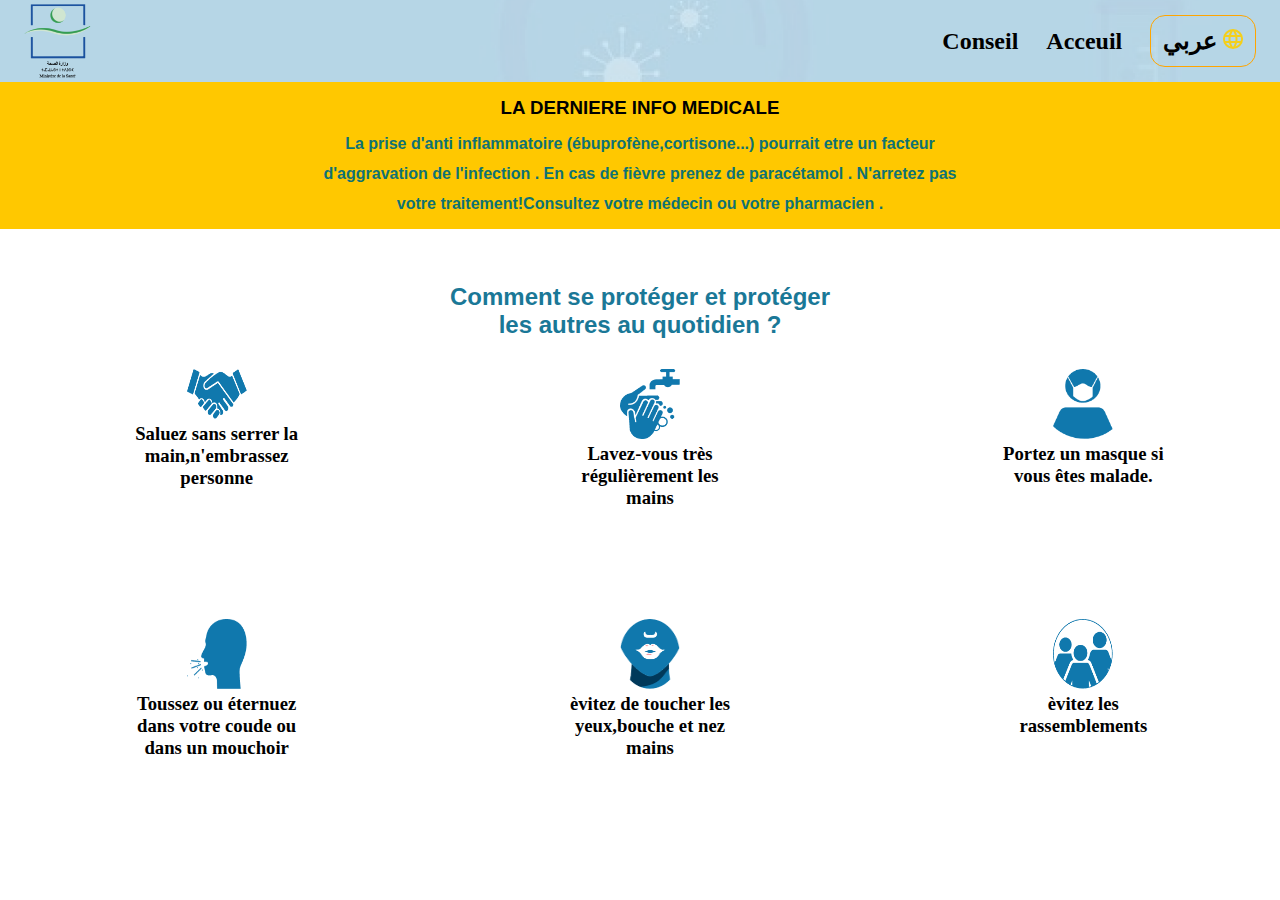
<file: brief/brief.html>
<!DOCTYPE html>
<html lang="en">
<head>
    <meta charset="UTF-8">
    <meta http-equiv="X-UA-Compatible" content="IE=edge">
    <meta name="viewport" content="width=device-width, initial-scale=1.0">
    <title>page</title>
    <link rel="stylesheet" href="briefstyle.css"/>
</head>

    
<body>
    <div class="navbar">
        <img class ="navbarLogo" src="./Assets/png/logo__sante-57.png" alt=""/>
        <div class="navbarList">
            <a class="navbarListLink" href="#">Conseil</a>
            <a class="navbarListLink" href="#">Acceuil</a>
            <a class="navbarListLink Lang" href="#">عربي <img src="./Assets/SVG/Icon material-language.svg " alt=""/></a>
        </div>
    </div>
    <div class="yellowBar">
        <h3 class="titleHeading">LA DERNIERE INFO MEDICALE</h3>
        <p class="Description">La prise d'anti inflammatoire (ébuprofène,cortisone...) pourrait etre un facteur 
            d'aggravation de l'infection . En cas de fièvre prenez de paracétamol .
            N'arretez pas votre traitement!Consultez votre médecin ou votre pharmacien .
        </p>
    </div>
   
    <div>
        <br/>
        <br/>
        <br/>
        <h2 class="title-question">Comment se protéger et protéger<br> les autres au quotidien ?</h2>
    </div>

    <div class="symptome">
        <div>
            <img class="img1" src="./Assets/png/Calque -5.png" alt="" width="60" height="50">
            <h3>Saluez sans serrer la<br> main,n'embrassez<br> personne</h3>
        </div>
        <div>
            <img class="img2"  src="./Assets/png/Calque -4.png" alt="" width="60" height="70">
            <h3>Lavez-vous très<br> régulièrement les<br>mains</h3>
        </div>
        <div>
            <img class="img3"  src="./Assets/png/Calque -3.png" alt="" width="60" height="70">
            <h3>Portez un masque si <br>vous êtes malade. </h3>
        </div>
        <div>
            <img class="img4"  src="./Assets/png/cough-svgrepo-com-1.png" alt="" width="60" height="70">
        
            <h3>Toussez ou éternuez<br>dans votre coude ou <br>dans un mouchoir </h3>
        </div>

        <div>
            <img class="img5"  src="./Assets/png/Fichier -1.png" alt="" width="60" height="70">
            <h3>èvitez de toucher les <br>yeux,bouche et nez <br>mains</h3>
        </div>

        <div>
            <img class="img6"  src="./Assets/png/Calque -17.png" alt="" width="60" height="70">
            <h3>èvitez les <br>rassemblements</h3>
        </div>

    </div>
</file>
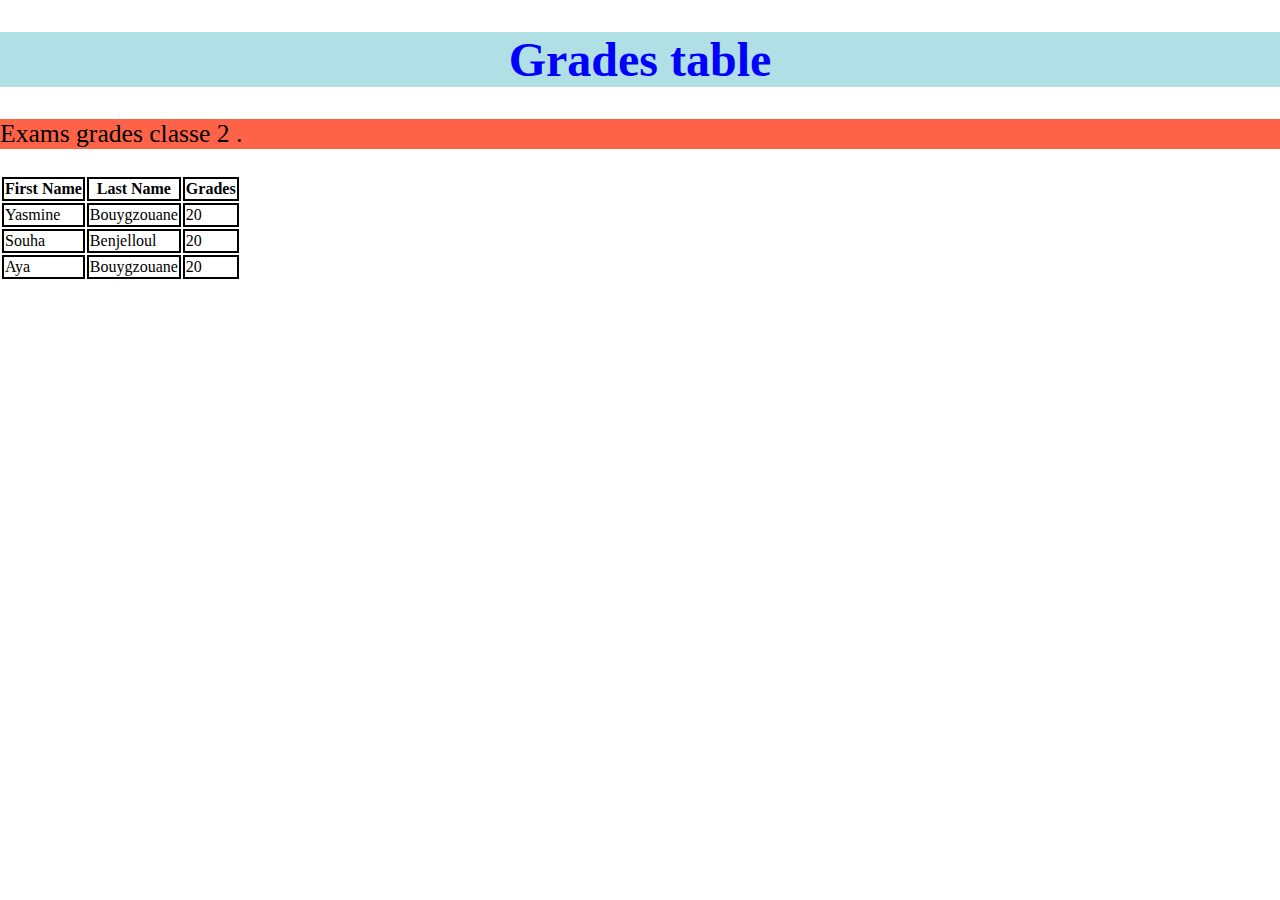
<file: html/tab.html>
<!DOCTYPE html>
<html lang="en">
<head>
  <meta charset="UTF-a">
  <meta http-equiv="X-UA-compatible"content="IE-edge"
  <meta name="viewport"content="width=device-width,initial-scale=1">
  <link rel="stylesheet" type="text/css" media="screen" href="style.css"/>
  <title>Students Grades  </title>
  <style> 
     tab,tr,td,th {
      border: 2px solid rgb(0, 0, 0);    
     }
    
  </style>
</head>
<body> 
<h1 style="background-color:powderblue;font-size:300%;text-align:center;color: blue;">Grades table </h1>
<p style="background-color:tomato;font-size:160%;">Exams grades classe 2 .</p>


</body>
<table> 

    <tr>
        <th>
           First Name
        </th>
        <th>
            Last Name
        </th>
        <th>
            Grades
        </th>
    </tr>
    <tr> 
        <td>
            Yasmine
        </td>
        <td>
            Bouygzouane
        </td>
        <td>
            20
        </td>
    </tr>
    <tr>
        <td>
            Souha
        </td>
        <td>
            Benjelloul
        </td>
        <td>
            20
        </td>
    </tr>
    <tr> 
        <td>
            Aya
        </td>
        <td>
            Bouygzouane
        </td>
        <td>
            20
        </td>
    </tr>

</table>
</file>
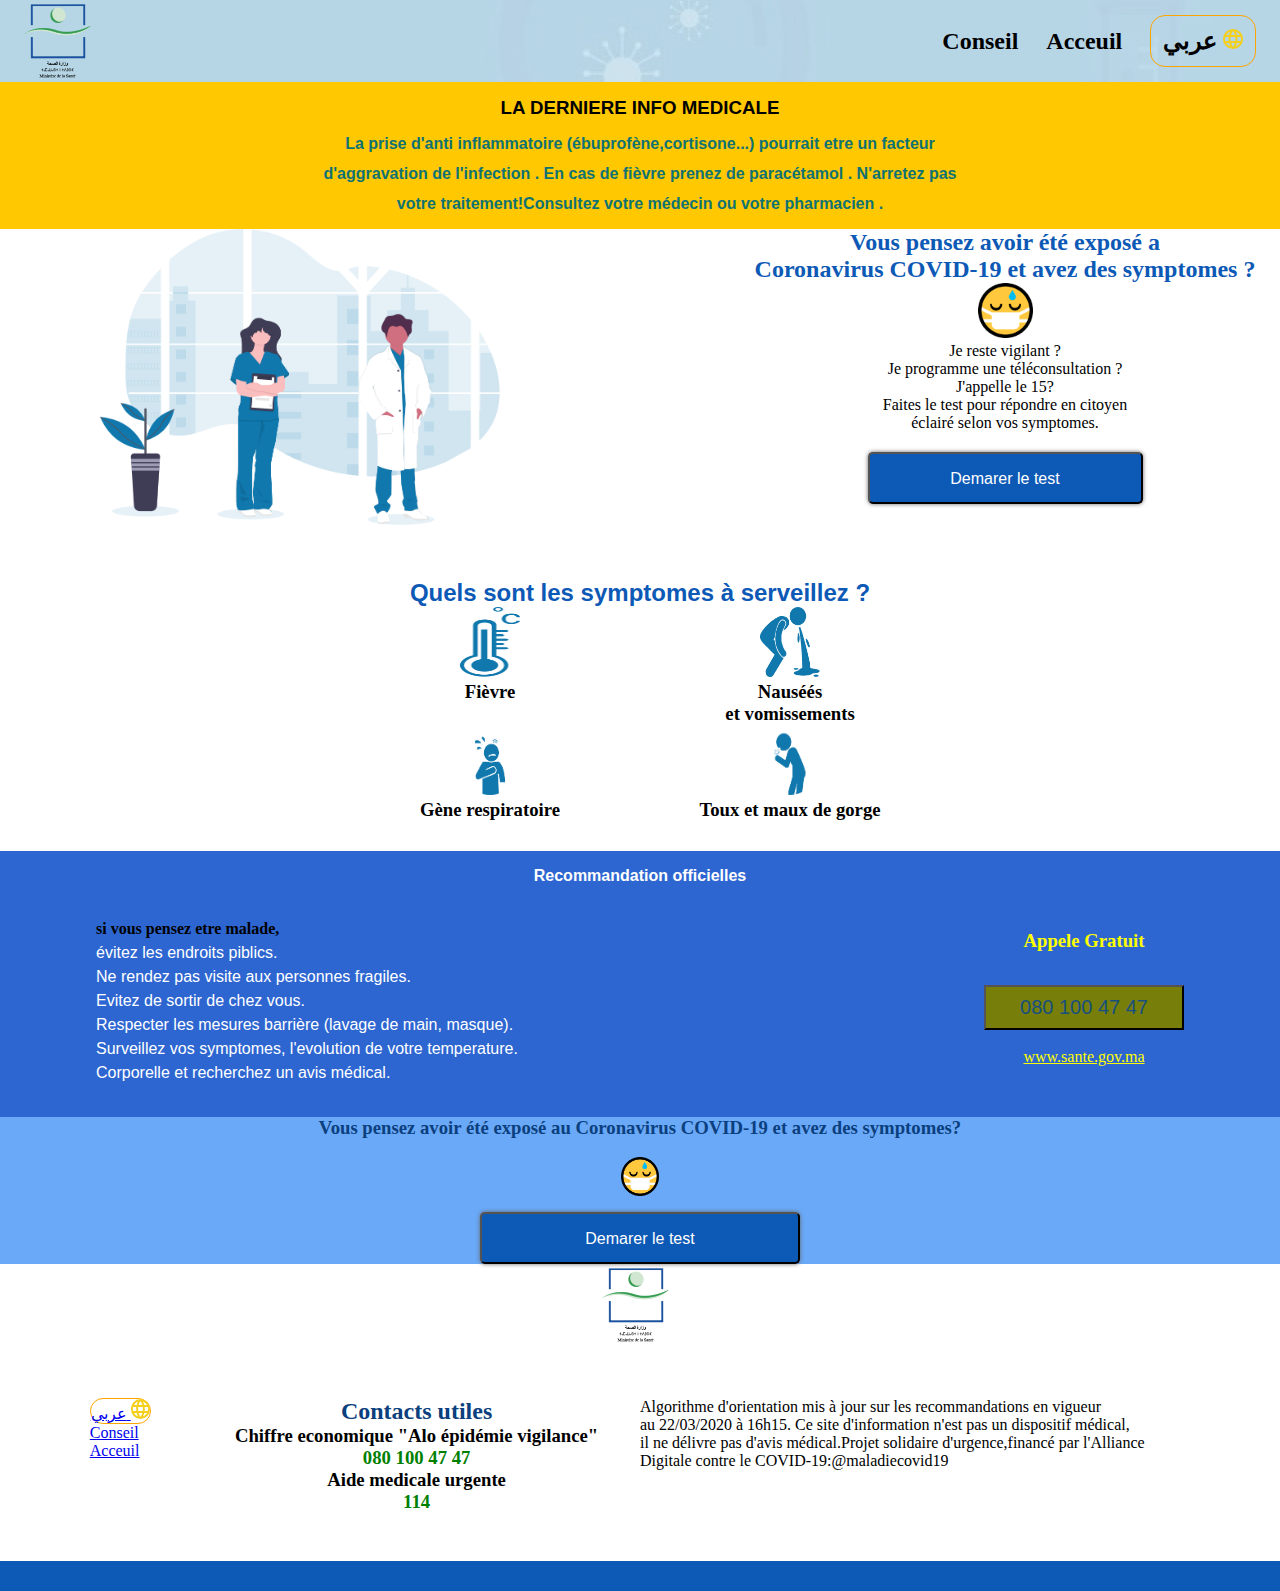
<file: page3/index1.html>
<!DOCTYPE html>
<html lang="en">
<head>
    <meta charset="UTF-8">
    <meta http-equiv="X-UA-Compatible" content="IE=edge">
    <meta name="viewport" content="width=device-width, initial-scale=1.0">
    <title>page</title>
    <link rel="stylesheet" href="style1.css"/>
</head>
<body>
    <div class="navbar">
        <img class ="navbarLogo" src="./Assets/png/logo__sante-57.png" alt=""/>
        <div class="navbarList">
            <a class="navbarListLink" href="#">Conseil</a>
            <a class="navbarListLink" href="#">Acceuil</a>
            <a class="navbarListLink Lang" href="#">عربي <img src="./Assets/SVG/Icon material-language.svg " alt=""/></a>
        </div>
    </div>
    <div class="yellowBar">
        <h3 class="titleHeading">LA DERNIERE INFO MEDICALE</h3>
        <p class="Description">La prise d'anti inflammatoire (ébuprofène,cortisone...) pourrait etre un facteur 
            d'aggravation de l'infection . En cas de fièvre prenez de paracétamol .
            N'arretez pas votre traitement!Consultez votre médecin ou votre pharmacien .
        </p>
    </div>
    <div class="test">
        <img src="./Assets/png/Group_80.png" alt="ph" width="400px" >
        <div class="paratest">
            <h2 class="title"> Vous pensez avoir été exposé a <br>
                 Coronavirus COVID-19 et avez des symptomes ?</h2>
            <img src="./Assets/png/1f637.png" alt="photo" width="10%" >
            <p class="details"> 
                Je reste vigilant ?<br>
                Je programme une téléconsultation ?<br>
                J'appelle le 15?<br>
                Faites le test pour répondre en citoyen<br>
                éclairé selon vos symptomes.
            </p>
            <button class="butn">Demarer le test</button>
        </div>
    </div>
    <div>
        <br/>
        <br/>
        <br/>
        <h2 class="title-question"> Quels sont les symptomes à serveillez ?</h2>
    </div>

    <div class="symptome">
        <div>
            <img class="img img-1" src="./Assets/png/Path_871.png" alt="" width="60" height="70">
            <h3>Fièvre</h3>
        </div>
        <div>
            <img class="img 2"  src="./Assets/png/Calque -14.png" alt="" width="60" height="70">
            <h3>Nauséés <br> et vomissements </h3>
        </div>
        <div>
            <img class="img 3"  src="./Assets/png/Calque -13.png" alt="" width="60" height="70">
            <h3>Gène respiratoire</h3>
        </div>
        <div>
            <img class="img 4"  src="./Assets/png/Calque -9.png" alt="" width="60" height="70">
            <h3>Toux et maux de gorge</h3>
        </div>
    </div>
    <div>
        <h4 class="phrase-blue"> Recommandation officielles </h4>
     </div>
     <div class="two-sides">
        <div class="left-side">
            <h4 class="title-left">si vous pensez etre malade,</h4>
            <p class="conseils">évitez les endroits piblics.
                <br> Ne rendez pas visite aux personnes fragiles.
            <br>Evitez de sortir de chez vous.
            <br>Respecter les mesures barrière (lavage de main, masque).
            <br>Surveillez vos symptomes, l'evolution de votre temperature.
            <br>Corporelle et recherchez un avis médical.
            </p>
        </div>
        <div class="right-side">
            <h3 class="title-right">Appele Gratuit</h3>
            <button class="numéro">080 100 47 47</button>
            <a  class="lien" href="liensante">www.sante.gov.ma</a>
        </div>
     </div>
     <div class="littleBar">
        <h3 class="titleBar">Vous pensez avoir été exposé au Coronavirus COVID-19 et avez des symptomes?</h3>
        <img class="imgBar" src="./Assets/png/1f637.png" alt="photo" width="3%" >
        <button class="butn1">Demarer le test</button>
     </div>
     <div class ="logoBar">
        <img class="Logo" src="./Assets/png/logo__sante-57.png" alt=""/>
     </div>
     <div class="bottombar">
        <div class="firs">
            <div class="leftbar">
                <a class="leftbarLink Rang" href="#">عربي <img src="./Assets/SVG/Icon material-language.svg " alt="" /></a>
                <a class="leftbarLink" href="#">Conseil</a>
                <a class="leftbarLink" href="#">Acceuil</a>
            </div>
            <div class="centerbar">
                    <h2 class="title-center">Contacts utiles</h2>
                    <h3 class="title-center2">Chiffre economique "Alo épidémie vigilance"</h3>
                    <h3 class="numero2">080 100 47 47</h3>
                    <h3 class="title-center2">Aide medicale urgente</h3>
                    <h3 class="numero2">114</h3>
            </div>
        </div>
       
        <div class="rightbar">
            <P class="discrip">Algorithme d'orientation mis à jour sur les recommandations en vigueur<br>
            au 22/03/2020 à 16h15. Ce site d'information n'est pas un dispositif médical,<br>
        il ne délivre pas d'avis médical.Projet solidaire d'urgence,financé par l'Alliance <br>
        Digitale contre le COVID-19:@maladiecovid19</P>
        </div>

     </div>
     <div class="bleu"></div>
</body>   

</html>
</file>
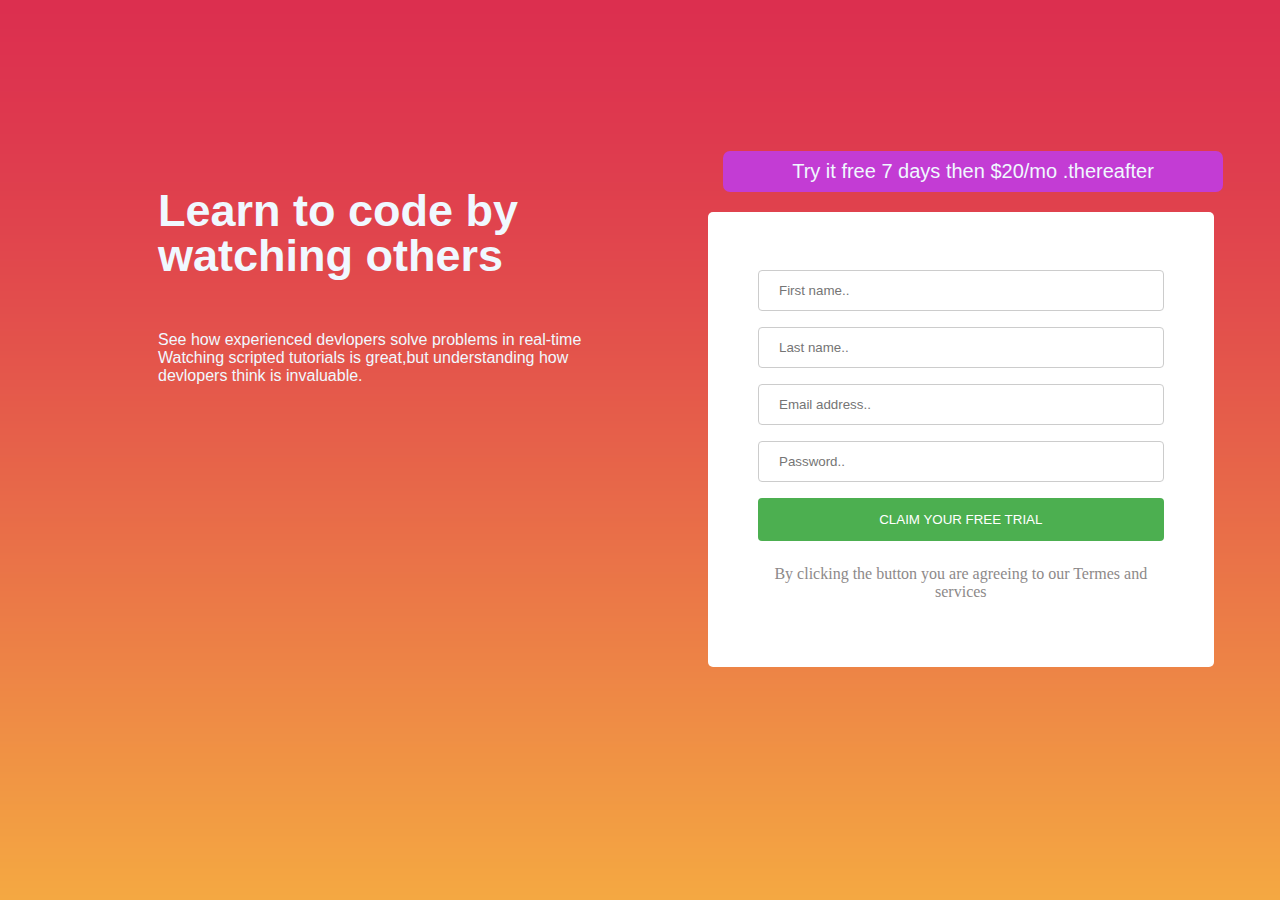
<file: site/site.html>
<!DOCTYPE html>
<html lang="en">
<head>
    <meta charset="UTF-8">
    <meta http-equiv="X-UA-Compatible" content="IE=edge">
    <meta name="viewport" content="width=device-width,initial-scale=1.0">
    <link rel="stylesheet" href="stylesite.css">
    
</head>

<body>


<div class="twosides">
    <div class="leftside">
      <h1 class="title-side" >Learn to code by<br>watching others</h1>

      <p class="explication">See how experienced devlopers solve problems in real-time<br>
      Watching scripted tutorials is great,but understanding how<br>
      devlopers think is invaluable.</p>
    </div>
</div>
    <div class="right-side"> 
       <button class="butn">Try it free 7 days then $20/mo .thereafter</button>
        <form>
           <input type="text" id="fname"  placeholder="First name..">
           <input type="text" id="fname"  placeholder="Last name..">
           <input type="text" id="fname"  placeholder="Email address..">
           <input type="text" id="fname"  placeholder="Password..">
           <input type="submit" value="CLAIM YOUR FREE TRIAL">
           <footer>
            <p class="footer"> By clicking the button you are agreeing to our Termes and services </p>
          </footer>
          
        </form>
        
    </div>
</div>


</body>
</html>
</file>
<file: brief/briefstyle.css>
*{
    margin:0;
    padding:0;
}
.test{
    display: grid;
    grid-template-columns: repeat(2, 1fr);
    /* margin-top: 240px; */
    /* position:fixed; */
    margin-left: 100px;
}
.navbar{
    display: flex;
    justify-content: space-between;
    background: url('./Assets/png/Merged\ bar-57.png') no-repeat;
    align-items: center;
    background-size: cover;
    top:0;
    /* position: fixed;  */
    width: 100%;
    z-index: 0;
}
.navbarLogo{
    padding-left: 1.5em;
}
.navbarList{
    padding-right: 1.5em;
   
}
.navbarListLink{
    text-decoration: none;
    font-size: 1.5em;
    padding-right: 1em;
    font-weight: bold;
    color: black;
}
.Lang{
    border: 1px solid orange;
    padding: 0.5em;
    border-radius:15px ;
}
.yellowBar{
    background-color: rgb(255, 200, 0);
    top: 80px;
    /* position: fixed; */
    width: 100%;
    /* padding-top: 800px; */
    
}
.Description{
    padding: 10px;
    line-height: 30px;
    font-family: 'Segoe UI', Tahoma, Geneva, Verdana, sans-serif;
    color: rgb(15, 114, 115);
    font-weight: 600;
    width: 41em;
    margin: auto;
    text-align: center;
}
.titleHeading{
    text-align: center;
    padding-top: 15px;
    font-family: 'Segoe UI', Tahoma, Geneva, Verdana, sans-serif;
  
}

  
.title-question{
    color: #1a7897;
    font-family: 'Segoe UI', Tahoma, Geneva, Verdana, sans-serif;
    text-align: center;
    /* position: fixed; */
    margin-bottom: 30px;

    
  }
.symptome{
    display: grid;
    grid-template-columns: repeat(3,1fr);
    text-align: center;
    width:1300px;
    margin:0 auto;
    padding-bottom: 30px;
    height: 500px;
  }

  @media screen and (max-width :1100px) {
    
 .body{
    display:block;
    
 }
 .navbar{
 width: 100%;
 font-size: small;
 }   
 
 .yellowBar{
 width: 100%;
 }
 .titleHeading{
    width: 100%;
 }
 .Description{
    width: 90%;
    font-size: small;
 }
 .title-question{
    width: 100%;
    font-size: medium;
 }
 .symptome{
 width: fit-content;
  height: auto;
  font-size: small;
  width:700px;
    margin:0 auto;
    padding-bottom: 30px;
    height: 500px;
  display: inline;
 }
}
</file>
<file: html/style.css>
body
{
  margin: 0;
  padding: 0;  
 
}

.navbar {
  display: flex;
  justify-content: space-between;
  background: url("Merged\ bar-57.png") no-repeat;
  background-size: cover;
  top: 0%;
  align-items: center;

  position: relative;
  width: 100%;
  
}
.navbar__logo {
  padding-left: 1.5em;
}
  
.navbar__listes {
  padding-right: 1.5em;
}
.navbar__listes--link {
text-decoration: none;
font-size: 1.5em;
padding-right: 1em;
font-weight: bold;
color: black;

}
.lang{
  border: 1px solid orange;
  padding: 0.5em;
  border-radius: 15px;
}

.text{
background-color: rgb(255, 200, 0);
text-align: center;
font-family: 'Segoe UI', Tahoma, Geneva, Verdana, sans-serif;
width: 100%;
position: relative;
top: -16px;
}

.grp{
  display: grid;
  grid-template-columns: repeat(2, 1fr);
  margin-top: 15px;
  position: relative;
  margin-left: 100px;

}

.qst{
  text-align: right;
  position: relative;
  top: -330px;
  margin-top: 20px;
  margin-left: 800px;
 text-align: justify;
 text-indent: 80px;
}

.ele{
  position:relative;
  top: -330px;
  margin-top: 1px;
  margin-left: 1020px;

}

.text2{
  position: relative;
  text-align: right;
  top: -350px;
  margin-top: 1px;
  margin-left: 800px;
  text-align: center;

}

.button_button1 {
  background-color: #2e638e; 
  border: none;
  color: white;
  padding: 16px 30px 17px 30px;
  text-align: center;
  text-decoration: none;
  font-size: 12px  28px;
  margin-top: 1px;
  margin-left:990px ;
  cursor: pointer;
  position:relative;
  top:-350px;
  border-radius: 4px;
  width: 200px;

  opacity: 0.6;

}
.button_button1:hover {opacity: 1}
.text3{
  position: relative;
  text-align: right;
  top: -350px;
  margin-top: 1px;
  margin-left: 100px;
  text-align: center;
  color: #2e638e;
}
.img1{
  display: grid;
  grid-template-columns: repeat(2, 1fr);
  text-align: center;
  margin: auto;
  margin-top: -350px;
  margin-left: 550px;
  
}
</file>
<file: page3/style1.css>
*{
    margin:0;
    padding:0;
}
.test{
    display: grid;
    grid-template-columns: repeat(2, 1fr);
    /* margin-top: 240px; */
    /* position:fixed; */
    margin-left: 100px;
}
.navbar{
    display: flex;
    justify-content: space-between;
    background: url('./Assets/png/Merged\ bar-57.png') no-repeat;
    align-items: center;
    background-size: cover;
    top:0;
    /* position: fixed;  */
    width: 100%;
    z-index: 0;
}
.navbarLogo{
    padding-left: 1.5em;
}
.navbarList{
    padding-right: 1.5em;
   
}
.navbarListLink{
    text-decoration: none;
    font-size: 1.5em;
    padding-right: 1em;
    font-weight: bold;
    color: black;
}
.Lang{
    border: 1px solid orange;
    padding: 0.5em;
    border-radius:15px ;
}
.yellowBar{
    background-color: rgb(255, 200, 0);
    top: 80px;
    /* position: fixed; */
    width: 100%;
    /* padding-top: 800px; */
    
}
.Description{
    padding: 10px;
    line-height: 30px;
    font-family: 'Segoe UI', Tahoma, Geneva, Verdana, sans-serif;
    color: rgb(15, 114, 115);
    font-weight: 600;
    width: 41em;
    margin: auto;
    text-align: center;
}
.titleHeading{
    text-align: center;
    padding-top: 15px;
    font-family: 'Segoe UI', Tahoma, Geneva, Verdana, sans-serif;
  
}
.butn {
    border-radius: 5px;
    box-shadow: 0 0 4px #666666;
    font-family: 'Karla', sans-serif;
    color: #ffffff;
    font-size: 16px;
    background: #0d59b6;
    padding: 16px 30px 17px 30px; 
    text-decoration: none;
    width: 50%;
    height: 1em;
    padding-bottom: 2em;
}
  .paratest{
    margin-left: 40px;
    text-align: center;
    padding-bottom: 15px;


  }
  .title{
    color: #0d59b6;
  }
  .details{
    padding-bottom: 20px;
  }
  .title-question{
    color: #0d59b6;
    font-family: 'Segoe UI', Tahoma, Geneva, Verdana, sans-serif;
    text-align: center;
    /* position: fixed; */
    
  }
  .symptome{
    display: grid;
    grid-template-columns: repeat(2,1fr);
    text-align: center;
    width:600px;
    margin:0 auto;
    padding-bottom: 30px;

  }
  .phrase-blue{
    color: white;
    background-color:  rgb(45, 102, 209);
    text-align: center;
    font-family: 'Segoe UI', Tahoma, Geneva, Verdana, sans-serif;
    padding-top: 1em;

}
  .two-sides{
    background-color: rgb(45, 102, 209);
    display: flex;
    justify-content: space-around;
    padding: 2em 6em;
   
}
.title-left{
    color: black;
}
.left-side{
    width: 100em;
    line-height: 1.5em;
    color: white;
    /* padding: 3%; */
}
.conseils{
font-family: 'Segoe UI', Tahoma, Geneva, Verdana, sans-serif;

}
 .right-side{
    line-height: 3em;
   /* padding-left: 3%;
    padding: 7%; */
    color:yellow;
    text-align: center;
    /* padding-bottom: 1em; */
} 
.button{
    color: #0d59b6;
}
.numéro{
    font-size: 20px;
    background-color: rgb(119, 127, 10);
    color: rgb(24, 79, 127);
    padding: 9px;
    width: 10em;
}
.lien{
    color:yellow;
}
.title-right{
    color: yellow;
    padding-bottom: 20px;
}
.littleBar{
    background-color: #69a9f8;
    text-align: center;
}
.butn1{
    border-radius: 5px;
    box-shadow: 0 0 4px #666666;
    font-family: 'Karla', sans-serif;
    color: #ffffff;
    font-size: 16px;
    background: #0d59b6;
    padding: 16px 30px 17px 30px; 
    text-decoration: none;
    width: 25%;
    height: 1em;
    padding-bottom: 2em;
    padding-top: 1em;
}
.imgBar{
    margin: auto;
    display: block;
    padding-bottom: 1em;
    
}
.titleBar{
    color: #0b3f7e;
    padding-bottom: 1em;
}
.Logo{
    padding-left: 47%;
}
.leftbar{
    display:inline-flex;
    flex-direction: column;
}
.bottombar{
    display:grid;
    grid-template-columns: repeat(2,1fr);
    padding: 3em 3em;
}
.centerbar{
    text-align: center;
}
.title-center{
    color: #0b3f7e;
}
.numero2{
    color: green;
}
.Rang{
    border: 1px solid orange;
    /* padding: 0.5em; */
     border-radius:15px ; 

}
.firs{
    display: flex;
    justify-content: space-around;
}
.bleu{
    background-color: #0d59b6;
height: 30px;
}
</file>
<file: site/stylesite.css>
body{
background:url("Slider-CL01-Background.png") ;


}

.twosides{
    display: flex ;
    font-family: 'Segoe UI', Tahoma, Geneva, Verdana, sans-serif;
    padding: 100px;
    text-align: left;
}

.leftside{
    width: 50%;
    padding: 50px;
    color: aliceblue;

}

.right-side{
    width: 40%;
    margin-left: 700px;
    margin-top: -400px;
}
.title-side{
    line-height: 1em;
    padding-bottom: 0.5em;
    font-size: 45px;
    
}

input[type=text], select {
    width: 100%;
    padding: 12px 20px;
    margin: 8px 0;
    display: inline-block;
    border: 1px solid #ccc;
    border-radius: 4px;
    box-sizing: border-box;
}
  

input[type=submit] {
    width: 100%;
    background-color: #4CAF50;
    color: white;
    padding: 14px 20px;
    margin: 8px 0;
    border: none;
    border-radius: 4px;
    cursor: pointer;
}
  
  
input[type=submit]:hover {
    background-color: #45a049;
}
  
.butn {
    font-size: 20px;
    background-color: rgb(195, 60, 212);
    color: aliceblue;
    padding: 9px;
    width: 25em;
    border: none;
    margin-bottom: 20px;
    border-radius: 7px;
    margin-left: 15px;
    cursor: pointer;
}

form{
    border-radius: 5px;
    background-color: white;
    padding: 50px;
}
.footer{
    text-align: center;
    color: rgb(141, 137, 137);
}
</file>
